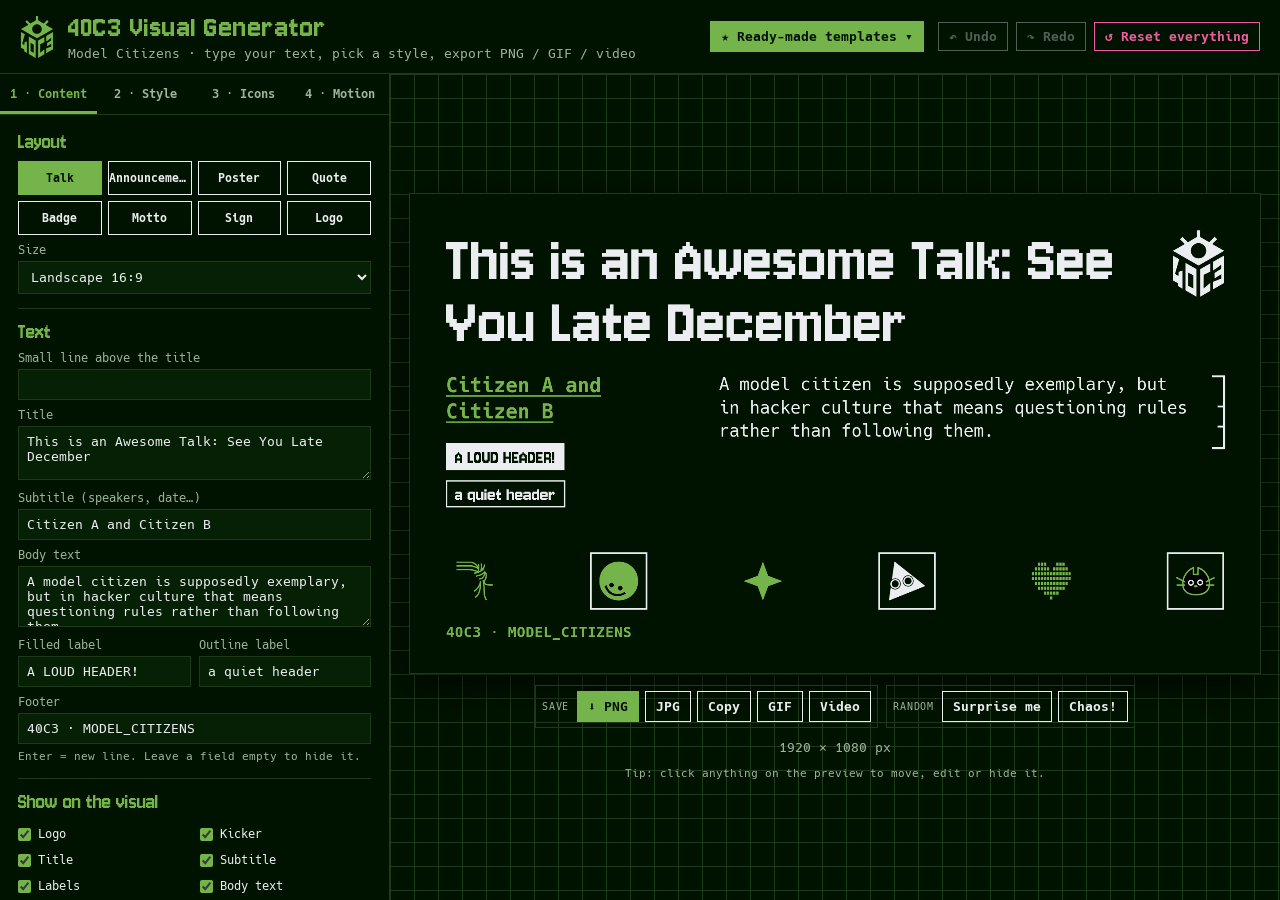
<file: index.html>
<!DOCTYPE html>
<html lang="en">
<head>
<meta charset="utf-8">
<meta name="viewport" content="width=device-width, initial-scale=1">
<title>40C3 Visual Generator · Model Citizens</title>
<meta name="description" content="Make 40C3 “Model Citizens” visuals in your browser: talk cards, announcements, posters, quotes, badges and cube logos, exported as PNG, JPG, GIF or video. Nothing leaves your computer.">
<meta name="theme-color" content="#001300">
<meta name="color-scheme" content="dark">
<meta property="og:type" content="website">
<meta property="og:title" content="40C3 Visual Generator">
<meta property="og:description" content="Make 40C3 “Model Citizens” visuals with any text: PNG, GIF, video and cube logos.">
<meta property="og:image" content="og-image.png">
<meta name="twitter:card" content="summary_large_image">
<link rel="icon" href="favicon.svg" type="image/svg+xml">
<link rel="apple-touch-icon" href="apple-touch-icon.png">
<link rel="manifest" href="site.webmanifest">
<link rel="stylesheet" href="assets/app.css?v=6679bdd024">
</head>
<body>
<a class="skip" href="#cv">Skip to preview</a>
<header>
  <img id="hdrLogo" src="favicon.svg" alt="" width="34" height="44">
  <div class="hdr-title"><h1>40C3 Visual Generator</h1><p>Model Citizens · type your text, pick a style, export PNG / GIF / video</p></div>
  <div class="hdr-ready">
    <button type="button" class="btn main" id="readyBtn" aria-expanded="false" aria-controls="readyPanel">★ Ready-made templates ▾</button>
    <div class="ready-panel" id="readyPanel" hidden role="dialog" aria-label="Ready-made templates">
      <div class="rp-head"><div class="chips" id="readyCats" role="group" aria-label="Categories"></div><span class="hint" style="margin:0">Click one to load it, then change the text.</span></div>
      <div class="ready" id="readyList"></div>
    </div>
  </div>
  <div class="hdr-actions">
    <button type="button" class="btn" id="undo" title="Undo (Ctrl+Z)" aria-label="Undo" disabled>↶ Undo</button>
    <button type="button" class="btn" id="redo" title="Redo (Ctrl+Shift+Z)" aria-label="Redo" disabled>↷ Redo</button>
    <button type="button" class="btn danger" id="resetTop" title="Put every setting, text, logo and image back to default">↺ Reset everything</button>
  </div>
</header>

<main class="view">
<aside aria-label="Settings">
  <nav class="tabs" role="tablist" aria-label="Settings">
    <button type="button" role="tab" id="tabBtn-content" data-tab="content" aria-selected="true">1 · Content</button>
    <button type="button" role="tab" id="tabBtn-style" data-tab="style" aria-selected="false">2 · Style</button>
    <button type="button" role="tab" id="tabBtn-icons" data-tab="icons" aria-selected="false">3 · Icons</button>
    <button type="button" role="tab" id="tabBtn-motion" data-tab="motion" aria-selected="false">4 · Motion</button>
  </nav>

  <!-- ============ 1 · CONTENT ============ -->
  <div class="tabpanel" id="tab-content" role="tabpanel" aria-labelledby="tabBtn-content">
  <section class="blk" id="secTemplate"><h2>Layout</h2>
    <div class="seg tplgrid" id="tpl" role="group" aria-label="Template">
      <button type="button" data-v="talk" class="on">Talk</button>
      <button type="button" data-v="banner">Announcement</button>
      <button type="button" data-v="poster">Poster</button>
      <button type="button" data-v="quote">Quote</button>
      <button type="button" data-v="badge">Badge</button>
      <button type="button" data-v="motto">Motto</button>
      <button type="button" data-v="way">Sign</button>
      <button type="button" data-v="logo">Logo</button>
    </div>
    <div class="row">
      <div><label for="format">Size</label>
      <select autocomplete="off" id="format">
        <option value="1080x1080">Square</option>
        <option value="1080x1350">Portrait 4:5</option>
        <option value="1080x1920">Story 9:16</option>
        <option value="1920x1080" selected>Landscape 16:9</option>
        <option value="1200x675">Social post</option>
        <option value="1500x500">Banner 3:1</option>
        <option value="2480x3508">A4 portrait</option>
        <option value="3508x2480">A4 landscape</option>
        <option value="1063x1535">Badge 9×13 cm</option>
        <option value="fit">Fit to logo</option>
        <option value="custom">Custom size…</option>
      </select></div>
    </div>
    <div class="row" id="customSize" hidden>
      <div><label for="cw">Width (px)</label><input autocomplete="off" type="number" id="cw" value="1600" min="100" max="6000"></div>
      <div><label for="ch">Height (px)</label><input autocomplete="off" type="number" id="ch" value="900" min="100" max="6000"></div>
    </div>
  </section>

  <section class="blk" id="secSign" hidden><h2>Arrow</h2>
    <div class="row">
      <div><label for="arrowDir">Direction</label>
        <select autocomplete="off" id="arrowDir"><option value="right">→ Right</option><option value="left">← Left</option><option value="up">↑ Up / straight on</option><option value="down">↓ Down</option><option value="ur">↗ Up right</option><option value="ul">↖ Up left</option><option value="dr">↘ Down right</option><option value="dl">↙ Down left</option></select></div>
      <div><label for="arrowStyle">Style</label>
        <select autocomplete="off" id="arrowStyle"><option value="solid">Solid</option><option value="pixel">Pixel</option><option value="outline">Outline</option><option value="box">In a box</option></select></div>
    </div>
  </section>

  <section class="blk" id="secLogoMaker" hidden><h2>Your cube logo</h2>
    <div class="row">
      <div><label for="lgLeft">Left face</label><input autocomplete="off" type="text" id="lgLeft" value="40" maxlength="4"></div>
      <div><label for="lgRight">Right face</label><input autocomplete="off" type="text" id="lgRight" value="C3" maxlength="4"></div>
    </div>
    <label for="lgCap">Caption</label>
    <textarea autocomplete="off" id="lgCap" rows="2">MODEL_
CITIZENS</textarea>
    <div class="row">
      <div><label for="lgLayout">Caption placement</label><select autocomplete="off" id="lgLayout"><option value="right">Right of the cube</option><option value="below">Below the cube</option><option value="none">No caption</option></select></div>
      <div><label for="lgEye">Top symbol</label>
        <select autocomplete="off" id="lgEye"><option value="eye">Eye (original)</option><option value="pupil">Eye with pupil</option><option value="dot">Small dot</option><option value="diamond">Diamond</option><option value="star">Star</option><option value="x">Cross</option><option value="heart">Heart</option><option value="none">Solid</option></select></div>
    </div>
    <label class="check"><input autocomplete="off" type="checkbox" id="lgTransp" checked> Transparent background</label>
    <details class="more"><summary>More logo options</summary>
      <div class="row">
        <div><label for="lgFont">Letter font</label><select autocomplete="off" id="lgFont"><option value="jersey">Jersey 10 (pixel)</option><option value="hackb">Hack Bold</option></select></div>
        <div><label for="lgStyle">Letter style</label><select autocomplete="off" id="lgStyle"><option value="solid">Solid letters</option><option value="stencil">Stencil (cut-out)</option><option value="outline">Block + outline</option></select></div>
      </div>
      <div class="row">
        <div><label for="lgRays">Rays</label>
          <select autocomplete="off" id="lgRays"><option value="3">3 rays</option><option value="5">5 rays</option><option value="1">1 ray</option><option value="0">No rays</option></select></div>
        <div><label for="lgCapSize">Caption size</label><input autocomplete="off" type="range" id="lgCapSize" min="40" max="180" value="100"></div>
      </div>
      <label for="lgGap">Gap between blocks</label><input autocomplete="off" type="range" id="lgGap" min="0" max="80" value="40">
      <div class="row">
        <div><label for="lgColSrc">Logo colors</label><select autocomplete="off" id="lgColSrc"><option value="ink">Palette: text color</option><option value="acc">Palette: accent cube</option><option value="custom">Custom colors</option></select></div>
        <div><label for="lgSize">“Fit to logo” height</label><select autocomplete="off" id="lgSize"><option value="256">256 px</option><option value="512">512 px</option><option value="1024" selected>1024 px</option><option value="2048">2048 px</option><option value="4096">4096 px</option></select></div>
      </div>
      <div class="colors" id="lgCustom">
        <label>Cube <input autocomplete="off" type="color" id="lgCol" value="#ebedf0"></label>
        <label>Caption <input autocomplete="off" type="color" id="lgCapCol" value="#ebedf0"></label>
      </div>
    </details>
    <div class="hint">Want this cube on a poster too? In Style › Logo, choose “My cube logo”.</div>
  </section>

  <section class="blk" id="secText"><h2>Text</h2>
    <div class="fld" data-f="kicker"><label for="kicker">Small line above the title</label>
    <input autocomplete="off" type="text" id="kicker" value=""></div>
    <div class="fld" data-f="title"><label for="title" id="titleLbl">Title</label>
    <textarea autocomplete="off" id="title" rows="2">This is an Awesome Talk: See You Late December</textarea></div>
    <div class="fld" data-f="subtitle"><label for="subtitle" id="subtitleLbl">Subtitle (speakers, date…)</label>
    <input autocomplete="off" type="text" id="subtitle" value="Citizen A and Citizen B"></div>
    <div class="fld" data-f="body"><label for="body">Body text</label>
    <textarea autocomplete="off" id="body" rows="3">A model citizen is supposedly exemplary, but in hacker culture that means questioning rules rather than following them.</textarea></div>
    <div class="row fld" data-f="tag">
      <div><label for="tag">Filled label</label><input autocomplete="off" type="text" id="tag" value="A LOUD HEADER!"></div>
      <div><label for="tag2">Outline label</label><input autocomplete="off" type="text" id="tag2" value="a quiet header"></div>
    </div>
    <div class="fld" data-f="footer"><label for="footer">Footer</label>
    <input autocomplete="off" type="text" id="footer" value="40C3 · MODEL_CITIZENS"></div>
    <div class="hint">Enter = new line. Leave a field empty to hide it.</div>
  </section>

  <section class="blk" id="secElements"><h2>Show on the visual</h2>
    <div class="checks" id="elList"></div>
    <div class="row" style="margin-top:6px"><button type="button" class="btn sm" id="showAll">Show all</button><button type="button" class="btn sm" id="resetPos">Put everything back in place</button></div>
  </section>
  </div>

  <!-- ============ 2 · STYLE ============ -->
  <div class="tabpanel" id="tab-style" role="tabpanel" aria-labelledby="tabBtn-style" hidden>
  <section class="blk" id="secColors"><h2>Colors</h2>
    <div class="swatches" id="themes"></div>
    <div class="hint">The first 8 palettes come from the official style guide.</div>
    <details class="more"><summary>Custom colors</summary>
      <div class="colors">
        <label>Background <input autocomplete="off" type="color" id="cBg"></label>
        <label>Text <input autocomplete="off" type="color" id="cInk"></label>
        <label>Accent <input autocomplete="off" type="color" id="cAcc"></label>
      </div>
      <div class="row" style="margin-top:8px">
        <button type="button" class="btn sm" id="swapCol">Swap bg / text</button>
        <button type="button" class="btn sm" id="randCol">Random mix</button>
      </div>
    </details>
  </section>

  <details class="sec" id="secLogo"><summary>Logo</summary>
    <div class="row">
      <div><label for="logo">Logo</label>
        <select autocomplete="off" id="logo"><option value="icon">Official logo</option><option value="text">Logo + MODEL_CITIZENS</option><option value="custom">My cube logo</option><option value="none">None</option></select></div>
      <div><label for="logoCol">Color</label>
        <select autocomplete="off" id="logoCol"><option value="ink">Text color</option><option value="acc">Accent color</option></select></div>
    </div>
    <label for="lsize">Size</label><input autocomplete="off" type="range" id="lsize" min="50" max="170" value="100">
    <div class="hint" id="lgCustomHint" hidden>Design your cube with the <button type="button" class="link" id="goLogoTpl">Logo template</button>, then come back.</div>
  </details>

  <details class="sec" id="secType"><summary>Typography</summary>
    <div class="row">
      <div><label for="tfont">Title font</label>
        <select autocomplete="off" id="tfont"><option value="jersey">Jersey 10 (pixel)</option><option value="hackb">Hack Bold</option><option value="hack">Hack Regular</option></select></div>
      <div><label for="align">Alignment</label>
        <select autocomplete="off" id="align"><option value="left">Left</option><option value="center">Center</option></select></div>
    </div>
    <div class="checks">
      <label class="check"><input autocomplete="off" type="checkbox" id="caps"> TITLE IN CAPS</label>
      <label class="check"><input autocomplete="off" type="checkbox" id="underline" checked> Underline subtitle</label>
    </div>
    <label for="tsize">Title size</label><input autocomplete="off" type="range" id="tsize" min="30" max="130" value="100">
    <label for="tspace">Title letter spacing</label><input autocomplete="off" type="range" id="tspace" min="-6" max="30" value="0">
    <label for="bsize">Body size</label><input autocomplete="off" type="range" id="bsize" min="50" max="160" value="100">
  </details>


  <details class="sec" id="secBg"><summary>Background &amp; frame</summary>
    <div class="row">
      <div><label for="pattern">Pattern</label><select autocomplete="off" id="pattern"></select></div>
      <div><label for="texture">Texture</label>
        <select autocomplete="off" id="texture"><option value="">None</option><option value="grid">Grid</option><option value="dots">Dots</option><option value="lines">Scanlines</option><option value="zeros">0x zeros</option></select></div>
    </div>
    <div class="row">
      <div><label for="popac">Pattern opacity</label><input autocomplete="off" type="range" id="popac" min="5" max="100" value="16"></div>
      <div><label for="pscale">Pattern scale</label><input autocomplete="off" type="range" id="pscale" min="40" max="250" value="100"></div>
    </div>
    <label for="frame">Frame</label>
    <select autocomplete="off" id="frame"><option value="">None</option><option value="border">Border</option><option value="double">Double border</option><option value="corners">Corner marks</option><option value="ruler">Ruler ticks</option></select>
  </details>
  </div>

  <!-- ============ 3 · ICONS ============ -->
  <div class="tabpanel" id="tab-icons" role="tabpanel" aria-labelledby="tabBtn-icons" hidden>
  <section class="blk" id="secDeco"><h2>On your visual</h2>
    <div class="decosel" id="decoSel" aria-label="Selected icons (click to remove)"></div>
    <div class="row selrow"><span class="hint" id="decoCount"></span>
      <button type="button" class="btn sm" id="shuffle" style="flex:0 0 auto">Shuffle</button>
      <button type="button" class="btn sm" id="clearDeco" style="flex:0 0 auto">Remove all</button></div>
    <div class="row">
      <div><label for="dcount">How many</label><input autocomplete="off" type="range" id="dcount" min="0" max="8" value="6"></div>
      <div><label for="dsize">Size</label><input autocomplete="off" type="range" id="dsize" min="50" max="150" value="100"></div>
    </div>
    <div class="row">
      <div><label for="dframe">Frames</label>
        <select autocomplete="off" id="dframe"><option value="auto">Like the template</option><option value="all">Frame every icon</option><option value="none">No frames</option></select></div>
      <div><label for="dtint">Coloring</label>
        <select autocomplete="off" id="dtint"><option value="auto">Two-tone (auto)</option><option value="acc">Accent only</option><option value="ink">Text color only</option></select></div>
    </div>
  </section>
  <section class="blk"><h2>Add icons</h2>
    <select autocomplete="off" id="decoCat" aria-label="Category" style="margin-bottom:6px"></select>
    <div class="decos" id="decos"></div>
    <label for="upload">Add your own image</label><input autocomplete="off" type="file" id="upload" accept="image/png,image/jpeg,image/webp,image/gif,image/svg+xml">
    <div class="hint">You can also drop or paste an image on the preview. It stays on your computer.</div>
  </section>
  </div>

  <!-- ============ 4 · MOTION ============ -->
  <div class="tabpanel" id="tab-motion" role="tabpanel" aria-labelledby="tabBtn-motion" hidden>
  <section class="blk" id="secMotion"><h2>Animate it</h2>
    <div class="hint" style="margin-top:0">Tick one or two effects. The preview plays automatically; then export a GIF or a video below the preview.</div>
    <div class="checks" id="fxList">
      <label class="check"><input autocomplete="off" type="checkbox" data-fx="type"> Typewriter</label>
      <label class="check"><input autocomplete="off" type="checkbox" data-fx="float"> Floating decos</label>
      <label class="check"><input autocomplete="off" type="checkbox" data-fx="scroll"> Scrolling pattern</label>
      <label class="check"><input autocomplete="off" type="checkbox" data-fx="glitch"> Glitch</label>
      <label class="check"><input autocomplete="off" type="checkbox" data-fx="cycle"> Palette cycle</label>
      <label class="check"><input autocomplete="off" type="checkbox" data-fx="crt"> CRT scanlines</label>
      <label class="check"><input autocomplete="off" type="checkbox" data-fx="pulse"> Pulsing logo</label>
      <label class="check"><input autocomplete="off" type="checkbox" data-fx="blink"> Blinking labels</label>
    </div>
    <div class="row" style="margin-top:6px"><button type="button" class="btn sm" id="play">▶ Preview</button><button type="button" class="btn sm" id="fxNone">No animation</button></div>
    <details class="more"><summary>Length &amp; quality</summary>
      <div class="row">
        <div><label for="dur">Duration: <b id="durV">3</b> s</label><input autocomplete="off" type="range" id="dur" min="1" max="10" step="0.5" value="3"></div>
        <div><label for="fps">Frames / s</label><select autocomplete="off" id="fps"><option>10</option><option selected>15</option><option>20</option><option>25</option><option>30</option></select></div>
      </div>
      <label for="gscale">GIF size</label><select autocomplete="off" id="gscale"><option value="1">100 %</option><option value="0.75">75 %</option><option value="0.5" selected>50 %</option><option value="0.33">33 %</option></select>
    </details>
  </section>
  </div>

  <div class="side-foot">
    <button type="button" class="link" id="saveJson">Save my settings to a file</button> ·
    <button type="button" class="link" id="loadJsonBtn">Load a settings file</button>
    <input autocomplete="off" type="file" id="loadJson" accept=".json,application/json" hidden>
    <p class="credits">Unofficial fan tool. 40C3 style guide, logos and assets by the 40C3 design team. Fonts: Jersey 10 (OFL), Hack (MIT). Everything runs in your browser; nothing is uploaded. Your work is saved automatically in this browser.</p>
  </div>
</aside>

<section class="stage" aria-label="Preview">
  <canvas id="cv" width="1920" height="1080" tabindex="0" role="img" aria-label="Preview of the generated visual"></canvas>
  <div id="selbar" class="selbar" hidden role="toolbar" aria-label="Selected element">
    <b id="selName"></b>
    <button type="button" class="btn" id="selEdit" title="Enter">Edit</button>
    <button type="button" class="btn" id="selReset">Reset position</button>
    <button type="button" class="btn" id="selHide" title="Delete">Hide</button>
    <button type="button" class="btn" id="selClose" aria-label="Deselect">✕</button>
  </div>
  <div class="actions">
    <div class="grp"><span>Save</span>
      <button type="button" class="btn main" id="dl" title="Ctrl+S">⬇ PNG</button>
      <button type="button" class="btn" id="dljpg">JPG</button>
      <button type="button" class="btn" id="copy">Copy</button>
      <button type="button" class="btn" id="gif" title="Animated GIF (pick effects in 4 · Motion)">GIF</button>
      <button type="button" class="btn" id="video" title="MP4 / WebM video (pick effects in 4 · Motion)">Video</button></div>
    <div class="grp"><span>Random</span>
      <button type="button" class="btn" id="random" title="A new style that stays within the official style guide">Surprise me</button>
      <button type="button" class="btn" id="chaos" title="Anything goes: colors, fonts, positions and a bit of animation">Chaos!</button></div>
    <button type="button" class="btn sm" id="play2" aria-pressed="false" hidden>■ Stop</button>
  </div>
  <div class="bar" id="bar"><i></i></div>
  <div class="dim" id="info" aria-live="polite"></div>
  <div class="dim tip">Tip: click anything on the preview to move, edit or hide it.</div>
</section>
</main>
<div id="toast" class="toast" role="status" aria-live="polite" hidden></div>
<noscript><p style="padding:20px">This generator needs JavaScript.</p></noscript>
<script src="assets/gifenc.js?v=6679bdd024" defer></script>
<script src="assets/app.js?v=6679bdd024" defer></script>
</body>
</html>
</file>
<file: assets/app.css>
@font-face{font-family:"Jersey 10";src:url([data-uri]) format("woff2");unicode-range:U+0000-00FF,U+0131,U+0152-0153,U+02BB-02BC,U+02C6,U+02DA,U+02DC,U+0304,U+0308,U+0329,U+2000-206F,U+20AC,U+2122,U+2191,U+2193,U+2212,U+2215,U+FEFF,U+FFFD;font-display:block}@font-face{font-family:"Jersey 10";src:url([data-uri]) format("woff2");unicode-range:U+0100-02BA,U+02BD-02C5,U+02C7-02CC,U+02CE-02D7,U+02DD-02FF,U+1D00-1DBF,U+1E00-1E9F,U+1EF2-1EFF,U+2020,U+20A0-20AB,U+20AD-20C0,U+2113,U+2C60-2C7F,U+A720-A7FF;font-display:block}@font-face{font-family:Hack;font-weight:400;src:url([data-uri]) format("woff2");font-display:block}@font-face{font-family:Hack;font-weight:700;src:url([data-uri]) format("woff2");font-display:block}:root{--bg:#001300;--panel:#062006;--line:#1f3a1a;--ink:#ebedf0;--muted:#9db39a;--acc:#75b44b}*{box-sizing:border-box}html,body{margin:0;height:100%}body{background:var(--bg);color:var(--ink);font-family:Hack,ui-monospace,monospace;font-size:13px}header{display:flex;align-items:center;gap:14px;padding:12px 20px;border-bottom:1px solid var(--line);flex-wrap:wrap}header img{height:42px}header h1{font-family:"Jersey 10",monospace;font-weight:400;font-size:32px;margin:0;color:var(--acc);letter-spacing:.5px;line-height:1}header p{margin:2px 0 0;color:var(--muted)}.view{display:grid;grid-template-columns:390px 1fr;height:calc(100vh - 69px)}aside{border-right:1px solid var(--line);padding:6px 18px 40px;overflow:auto}details{border-bottom:1px solid var(--line);padding:8px 0}summary{font-family:"Jersey 10",monospace;font-size:22px;color:var(--acc);cursor:pointer;list-style:none;display:flex;justify-content:space-between;align-items:center;padding:4px 0}summary:after{content:"+";font-family:Hack;font-size:16px;color:var(--muted)}details[open] summary:after{content:"\2013"}summary::-webkit-details-marker{display:none}label{display:block;margin:8px 0 4px;color:var(--muted);font-size:12px}input[type=text],input[type=number],textarea,select{width:100%;background:var(--panel);color:var(--ink);border:1px solid var(--line);border-radius:0;padding:7px 8px;font:inherit}textarea{resize:vertical;min-height:54px}input:focus,textarea:focus,select:focus{outline:2px solid var(--acc);outline-offset:-1px}.seg{display:flex;flex-wrap:wrap;gap:6px}.seg button,.btn{background:transparent;color:var(--ink);border:1.5px solid var(--ink);padding:7px 10px;font:inherit;font-weight:700;cursor:pointer}.seg button.on,.btn.main{background:var(--acc);border-color:var(--acc);color:var(--bg)}.btn:hover{border-color:var(--acc)}.btn:disabled{opacity:.5;cursor:wait}.swatches{display:grid;grid-template-columns:repeat(4,1fr);gap:6px}.sw{height:42px;border:2px solid transparent;cursor:pointer;display:flex;align-items:flex-end;padding:3px 5px;font-weight:700;font-size:11px}.sw.on{border-color:var(--ink);box-shadow:0 0 0 2px var(--bg) inset}.dotsw{display:flex;gap:5px;flex-wrap:wrap;margin-top:6px}.dotsw span{width:22px;height:22px;border-radius:50%;cursor:pointer;border:2px solid var(--line)}.row{display:flex;gap:8px;align-items:flex-end}.row>*{flex:1;min-width:0}.colors{display:flex;gap:12px;margin-top:8px;flex-wrap:wrap}.colors label{display:flex;align-items:center;gap:6px;margin:0}input[type=color]{width:34px;height:26px;border:1px solid var(--line);background:none;padding:0}input[type=range]{width:100%;accent-color:var(--acc)}.check{display:flex;align-items:center;gap:7px;color:var(--ink);font-size:12px;margin:6px 0}.check input{accent-color:var(--acc);margin:0}.checks{display:grid;grid-template-columns:1fr 1fr;gap:0 10px}.decos{display:grid;grid-template-columns:repeat(6,1fr);gap:5px;max-height:210px;overflow:auto;padding:2px}.decos button{aspect-ratio:1;background:var(--panel);border:1.5px solid var(--line);padding:5px;cursor:pointer;display:flex;align-items:center;justify-content:center}.decos button img{max-width:100%;max-height:100%}.decos button.on{border-color:var(--acc);background:#14341a}.hint{color:var(--muted);font-size:11px;margin-top:5px;line-height:1.4}.stage{display:flex;flex-direction:column;align-items:center;justify-content:center;padding:20px;gap:12px;overflow:auto;background:linear-gradient(var(--line) 1px,transparent 1px) 0 0/24px 24px,linear-gradient(90deg,var(--line) 1px,transparent 1px) 0 0/24px 24px}.stage canvas{max-width:100%;max-height:calc(100vh - 230px);box-shadow:0 0 0 1px var(--line),0 12px 40px #000a}.actions{display:flex;gap:8px;flex-wrap:wrap;justify-content:center}.dim{color:var(--muted);text-align:center}.bar{width:min(420px,90%);height:6px;background:var(--panel);display:none}.bar i{display:block;height:100%;width:0;background:var(--acc)}@media (max-width:860px){.view{grid-template-columns:1fr;height:auto}aside{border-right:0;border-bottom:1px solid var(--line)}.stage canvas{max-height:70vh}}.skip{position:absolute;left:-999px;top:0;background:var(--acc);color:var(--bg);padding:8px;z-index:9}.skip:focus{left:8px}.credits{color:var(--muted);font-size:10.5px;line-height:1.5;margin-top:18px}#cv{touch-action:none;cursor:default}#cv.transp{background:repeating-conic-gradient(#2a2a2a 0 25%,#3a3a3a 0 50%) 0 0/20px 20px}#cv:focus-visible{outline:2px solid var(--acc);outline-offset:4px}input[type=file]{font:inherit;font-size:11px;color:var(--muted);max-width:100%}.btn:focus-visible,.seg button:focus-visible,summary:focus-visible{outline:2px solid var(--acc);outline-offset:2px}@media (prefers-reduced-motion:reduce){*{scroll-behavior:auto}}.hdr-title{display:flex;flex-direction:column}.hdr-actions{margin-left:auto;display:flex;gap:8px;flex-wrap:wrap}.hdr-actions .btn{padding:6px 10px}.btn.danger{border-color:#ee5da2;color:#ee5da2}.btn.danger:hover{background:#ee5da2;color:var(--bg)}.btn:disabled{opacity:.35;cursor:not-allowed}.view{height:calc(100vh - var(--hdr,69px))}.selbar{display:flex;align-items:center;gap:6px;flex-wrap:wrap;justify-content:center;background:var(--panel);border:1px solid var(--acc);padding:5px 8px}.selbar b{color:var(--acc);font-weight:700;margin-right:4px}.selbar .btn{padding:4px 8px;font-size:12px}.grp{display:flex;gap:6px;align-items:center;border:1px solid var(--line);padding:5px 6px;position:relative}.grp>span{color:var(--muted);font-size:10px;text-transform:uppercase;letter-spacing:.08em;margin-right:2px}.tip{font-size:11px}.toast{position:fixed;left:50%;bottom:22px;transform:translate(-50%);background:var(--panel);border:1.5px solid var(--acc);color:var(--ink);padding:9px 12px;display:flex;gap:12px;align-items:center;z-index:50;max-width:92vw}.toast button{background:var(--acc);color:var(--bg);border:0;font:inherit;font-weight:700;padding:4px 9px;cursor:pointer}@keyframes flash{0%,to{outline-color:transparent}30%,70%{outline-color:var(--acc)}}.flash{outline:3px solid var(--acc);outline-offset:3px;animation:flash 1.2s 1}.stage.drop{outline:3px dashed var(--acc);outline-offset:-10px}body.busy,body.busy *{cursor:progress}@media (max-width:860px){header{padding:8px 12px;gap:10px}header p{display:none}header img{height:30px}header h1{font-size:24px}.hdr-actions{margin-left:0;width:100%}.view{display:flex;flex-direction:column;height:auto}.stage{order:-1;position:sticky;top:0;z-index:5;background:var(--bg);padding:10px;gap:8px;border-bottom:1px solid var(--line);flex-shrink:0;justify-content:flex-start;overflow:visible}.stage canvas{max-height:32vh}aside{overflow:visible}.tip,.grp>span{display:none}.grp{border:0;padding:0}.actions{gap:5px}.grp{padding:3px 4px}.grp .btn{padding:5px 7px;font-size:12px}}[hidden]{display:none!important}aside{padding-top:0}.tabs{position:sticky;top:0;z-index:3;display:grid;grid-template-columns:repeat(3,1fr);background:var(--bg);margin:0 -18px 4px;border-bottom:1px solid var(--line)}.tabs button{background:none;border:0;border-bottom:3px solid transparent;color:var(--muted);font:inherit;font-weight:700;padding:13px 4px 10px;cursor:pointer}.tabs button[aria-selected=true]{color:var(--acc);border-bottom-color:var(--acc)}.tabs button:hover{color:var(--ink)}.tabs button:focus-visible{outline:2px solid var(--acc);outline-offset:-2px}.blk{border-bottom:1px solid var(--line);padding:10px 0 14px}.blk h2{font-family:"Jersey 10",monospace;font-weight:400;font-size:22px;color:var(--acc);margin:2px 0 8px;line-height:1}.tplgrid{display:grid;grid-template-columns:repeat(4,1fr);gap:6px}.tplgrid button{padding:9px 0;font-size:11.5px;overflow:hidden;text-overflow:ellipsis;white-space:nowrap}details.more{border:0;padding:4px 0 0;margin-top:8px}details.more>summary{font-family:Hack,monospace;font-size:12px;color:var(--muted);justify-content:flex-start;gap:6px}details.more>summary:after{content:"\25b8";font-size:12px;order:-1}details.more[open]>summary:after{content:"\25be"}.btn.sm{padding:5px 8px;font-size:12px}.link{background:none;border:0;padding:0;color:var(--acc);font:inherit;text-decoration:underline;cursor:pointer}.side-foot{margin-top:14px;color:var(--muted);font-size:11px}.side-foot .link{font-size:11px}@media (max-width:860px){.tabs{position:static;margin:0 -18px 4px}}.tabs{grid-template-columns:repeat(4,1fr)}.tabs button{font-size:12px;padding:13px 2px 10px}.tabs button[hidden]{display:none}.decosel{display:flex;gap:6px;overflow-x:auto;padding:4px 2px 8px;min-height:58px;align-items:center;scrollbar-width:thin}.selico{flex:0 0 48px;height:48px;background:#14341a;border:1.5px solid var(--acc);padding:5px;cursor:pointer;position:relative;display:flex;align-items:center;justify-content:center}.selico img{max-width:100%;max-height:100%}.selico:after{content:"\d7";position:absolute;top:-7px;right:-7px;width:16px;height:16px;line-height:15px;text-align:center;font-size:13px;font-weight:700;background:var(--bg);color:var(--ink);border:1px solid var(--line);border-radius:50%}.selico:hover{border-color:#ee5da2}.selico:hover:after{background:#ee5da2;color:var(--bg);border-color:#ee5da2}.selico.off{opacity:.4;border-style:dashed}.selrow{align-items:center;margin-bottom:4px}.selrow .hint{margin:0}.decos{max-height:300px}#secReady{padding-top:12px}.chips{display:flex;gap:6px;flex-wrap:wrap;margin-bottom:8px}.chips button{background:none;border:1px solid var(--line);color:var(--muted);font:inherit;font-size:11.5px;padding:4px 9px;border-radius:14px;cursor:pointer}.chips button[aria-pressed=true]{border-color:var(--acc);color:var(--bg);background:var(--acc);font-weight:700}.ready{display:grid;grid-template-columns:repeat(3,1fr);gap:10px 8px;padding:2px}.pcard{min-width:0;background:none;border:0;padding:0;cursor:pointer;display:flex;flex-direction:column;gap:5px;color:var(--ink);font:inherit;text-align:left;max-width:none}.pthumb{height:92px;width:100%;display:flex;align-items:center;justify-content:center;text-align:center;padding:6px;font-family:"Jersey 10",monospace;font-size:16px;line-height:.95;text-transform:uppercase;word-break:break-word;border-bottom:4px solid;overflow:hidden;box-shadow:0 0 0 1px var(--line);transition:transform .12s}.pcard:hover .pthumb,.pcard:focus-visible .pthumb{transform:translateY(-2px);box-shadow:0 0 0 2px var(--acc)}.pcard:focus-visible{outline:none}.pcap{font-size:10.5px;color:var(--muted);max-width:100%;white-space:nowrap;overflow:hidden;text-overflow:ellipsis}#secReady{display:none}.hdr-ready{position:relative;margin-left:auto}.hdr-ready+.hdr-actions{margin-left:0}.ready-panel{position:absolute;top:calc(100% + 10px);left:50%;transform:translate(-50%);width:min(640px,94vw);max-height:calc(100vh - 110px);overflow:auto;background:var(--bg);border:1.5px solid var(--acc);padding:12px;z-index:40;box-shadow:0 16px 50px #000c}.rp-head{display:flex;flex-wrap:wrap;gap:6px 12px;align-items:center;margin-bottom:10px}.rp-head .chips{margin:0}.ready-panel .ready{grid-template-columns:repeat(4,1fr)}@media (max-width:860px){.hdr-ready{margin-left:0;width:100%}.hdr-ready>.btn{width:100%}.ready-panel{position:fixed;top:var(--hdr,110px);max-height:calc(100vh - var(--hdr,110px) - 10px);left:3vw;transform:none;width:94vw}.ready-panel .ready{grid-template-columns:repeat(3,1fr)}}
</file>
